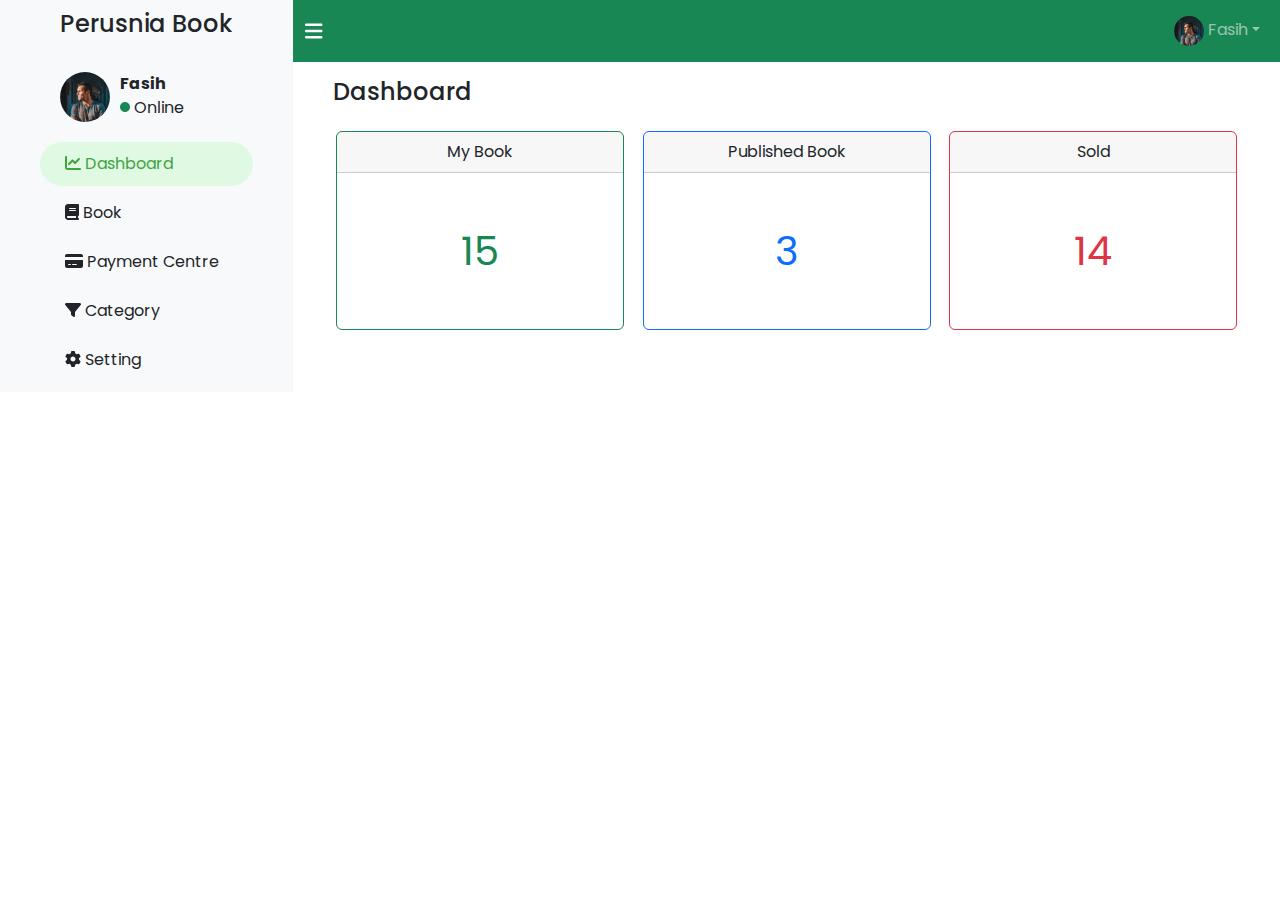
<file: dashboard.html>
<!DOCTYPE html>
<html lang="en">
	<head>
		<meta charset="UTF-8" />
		<meta http-equiv="X-UA-Compatible" content="IE=edge" />
		<meta name="viewport" content="width=device-width, initial-scale=1.0" />
		<!-- Bootstrap % Fontawesome -->
		<link href="./assets/bootstrap/css/bootstrap.min.css" rel="stylesheet" />
		<link rel="stylesheet" href="./assets/css/adminpanel.css" />
		<script src="./assets/bootstrap/js/bootstrap.bundle.min.js"></script>
		<!-- Bootstrap % Fontawesome -->

		<title>Perusnia | Dashboard</title>
	</head>
	<body>
		<section class="container-fluid">
			<div class="row section-admin-panel">
				<div class="col-auto sidebar-section bg-light">
					<h4 class="sidebar-title">Perusnia Book</h4>
					<div class="sidebar-profile">
						<img src="./assets/images/p1.png" class="rounded-circle" width="50 alt=" />
						<div class="profile-status">
							<strong>Fasih</strong>
							<span><i class="fa-solid fa-circle fa-2xs text-success"></i> Online</span>
						</div>
					</div>

					<ul class="navbar-nav menus">
						<li class="nav-item">
							<a href="#" class="nav-link active"><i class="fa-solid fa-chart-line"></i> Dashboard</a>
						</li>
						<li class="nav-item">
							<a href="#" class="nav-link"><i class="fa-solid fa-book"></i> Book</a>
						</li>
						<li class="nav-item">
							<a href="#" class="nav-link"><i class="fa-solid fa-credit-card"></i> Payment Centre</a>
						</li>
						<li class="nav-item">
							<a href="#" class="nav-link"><i class="fa-solid fa-filter"></i> Category</a>
						</li>
						<li class="nav-item">
							<a href="#" class="nav-link"><i class="fa-solid fa-gear"></i> Setting</a>
						</li>
					</ul>
				</div>
				<div class="col content-section">
					<div class="row">
						<nav class="navbar navbar-expand-lg navbar-dark bg-success">
							<div class="container-fluid">
								<a class="navbar-brand" href="#"><i class="fa-solid fa-bars"></i></a>
								<button class="navbar-toggler" type="button" data-bs-toggle="collapse" data-bs-target="#navbarNav" aria-controls="navbarNav" aria-expanded="false" aria-label="Toggle navigation">
									<span class="navbar-toggler-icon"></span>
								</button>
								<div class="collapse navbar-collapse" id="navbarNav">
									<ul class="navbar-nav ms-auto">
										<li class="nav-item dropdown">
											<a class="nav-link dropdown-toggle" href="#" role="button" data-bs-toggle="dropdown" aria-expanded="false">
												<img src="./assets/images/p1.png" class="rounded-circle" width="30" alt="" srcset="" />
												Fasih</a
											>
											<ul class="dropdown-menu dropdown-menu-end dropdown-menu-light bg-white">
												<li><a class="dropdown-item" href="#">Setting</a></li>
												<li><a class="dropdown-item text-danger" href="#">Sign Out</a></li>
											</ul>
										</li>
									</ul>
								</div>
							</div>
						</nav>
					</div>
					<div class="row">
						<div class="content">
							<div class="container">
								<h4 class="p-3">Dashboard</h4>
								<div class="d-flex justify-content-evenly">
									<div class="card border-success mb-3" style="max-width: 18rem; width: 20rem; text-align: center">
										<div class="card-header">My Book</div>
										<div class="card-body text-success px-5 py-5 fs-1">
											<p class="card-text">15</p>
										</div>
									</div>
									<div class="card border-primary mb-3" style="max-width: 18rem; width: 20rem; text-align: center">
										<div class="card-header">Published Book</div>
										<div class="card-body text-primary px-5 py-5 fs-1">
											<p class="card-text">3</p>
										</div>
									</div>
									<div class="card border-danger mb-3" style="max-width: 18rem; width: 20rem; text-align: center">
										<div class="card-header">Sold</div>
										<div class="card-body text-danger px-5 py-5 fs-1">
											<p class="card-text">14</p>
										</div>
									</div>
								</div>
							</div>
						</div>
					</div>
				</div>
			</div>
		</section>
		<!-- Bootstrap % Fontawesome -->
		<script src="./assets/bootstrap/js/popper.min.js"></script>
		<script src="./assets/fontawesome/js/all.js"></script>
		<script src="./assets/js/jquery.min.js"></script>
		<script src="./assets/js/index.js" language="JavaScript" type="text/javascript"></script>
	</body>
</html>
</file>
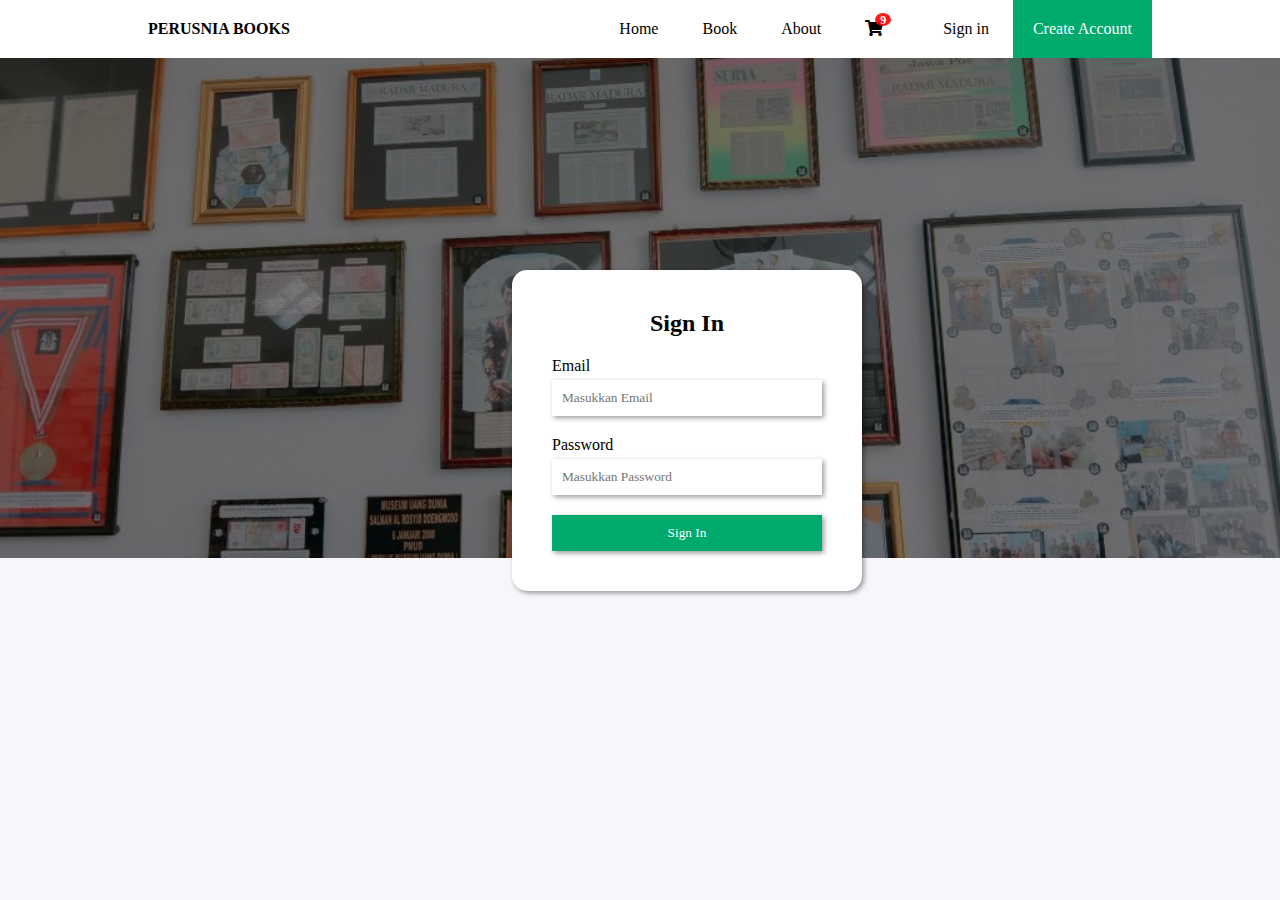
<file: login.html>
<!DOCTYPE html>
<html lang="en">

<head>
    <meta charset="UTF-8" />
    <meta http-equiv="X-UA-Compatible" content="IE=edge" />
    <meta name="viewport" content="width=device-width, initial-scale=1.0" />
    <link rel="stylesheet" href="style.css" />
    <link rel="stylesheet" href="https://use.fontawesome.com/releases/v5.5.0/css/all.css">
    <title>Prusnia</title>
</head>

<body>
   <nav class="nav">
		<div class="container">
			<ul class="menus">
				<li><a href="index.html" class="navbar-brand">PERUSNIA BOOKS</a></li>

				<div class="nav-right">
					<li><a href="index.html">Home</a></li>
					<li class="submenu">
						<a href="#">Book</a>
						<ul>
							<li><a href="cari_buku.html">Cari Buku</a></li>
							<li><a href="buku_saya.html">Buku Saya</a></li>
						</ul>
					</li>
					<li class="submenu">
						<a href="about.html">About</a>
					</li>
					<li><a href="cart.html"><i class="fas badge fa-shopping-cart" value="9"></i></a></li>
					<li><a href="login.html">Sign in</a></li>
					<li><a class="signup" href="register.html">Create Account</a></li>
				</div>
			</ul>
		</div>
	</nav>
    <header>
        <div class="hero-image">
            <div class="container desc">
                <div class="hero-text">

                </div>
            </div>
        </div>
    </header>

    </div>
    <section class="login">
        <div class="container">
        <div class="box">
            <h2>Sign In</h2>
            <form action="" method="post">
                <div class="form-group">
                    <label for="email">Email</label>
                    <input type="text" name="email" id="" placeholder="Masukkan Email">
                </div>
                <div class="form-group">
                    <label for="password">Password</label>
                    <input type="password" name="password" id="" placeholder="Masukkan Password">
                </div>
                <div class="form-group">
                    <input type="submit" name="submit" id="" value="Sign In">
                </div>
        </div>
    </div>
    </section>
</body>

</html>
</file>
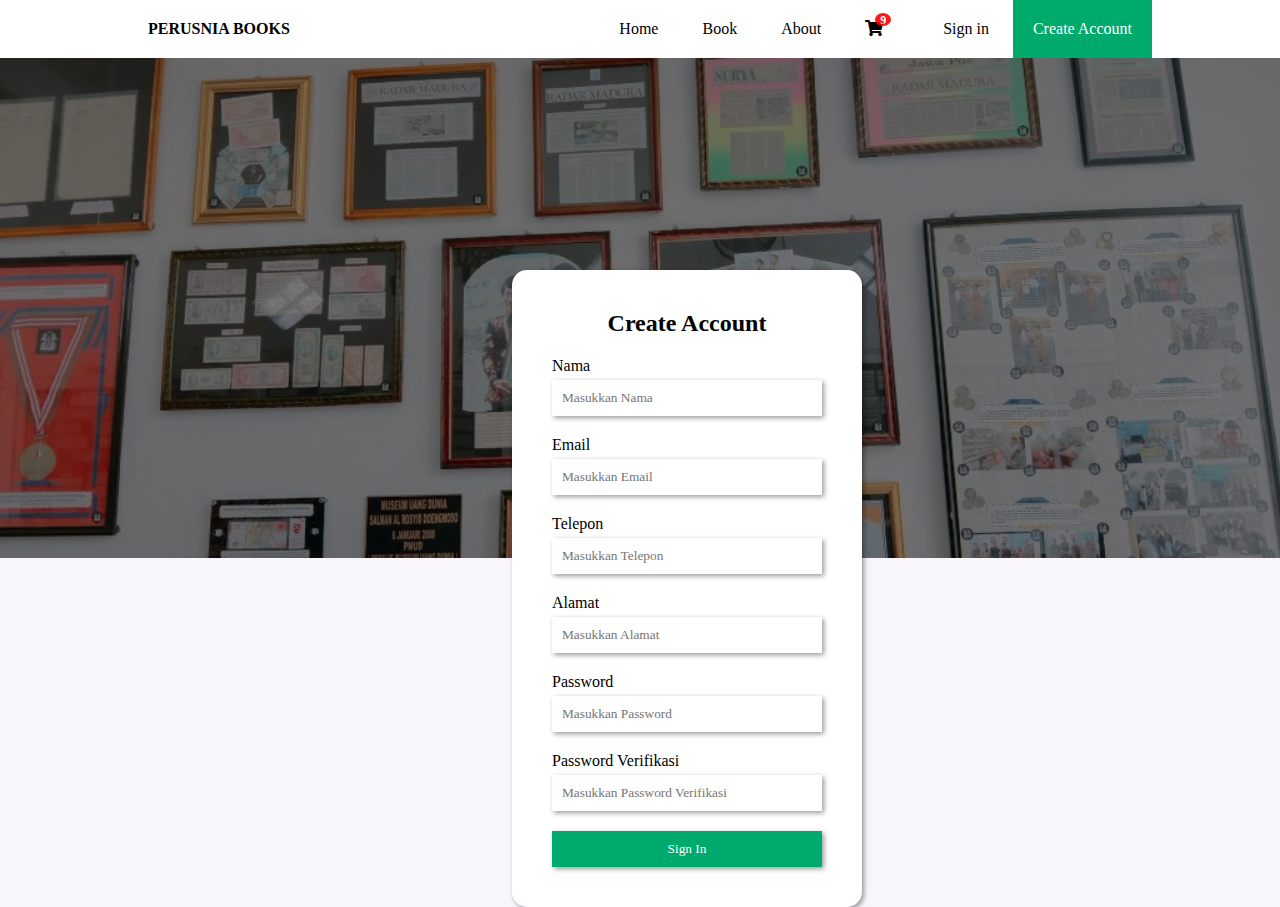
<file: register.html>
<!DOCTYPE html>
<html lang="en">

<head>
    <meta charset="UTF-8" />
    <meta http-equiv="X-UA-Compatible" content="IE=edge" />
    <meta name="viewport" content="width=device-width, initial-scale=1.0" />
    <link rel="stylesheet" href="style.css" />
    <link rel="stylesheet" href="https://use.fontawesome.com/releases/v5.5.0/css/all.css">
    <title>Prusnia</title>
</head>

<body>
   <nav class="nav">
		<div class="container">
			<ul class="menus">
				<li><a href="index.html" class="navbar-brand">PERUSNIA BOOKS</a></li>

				<div class="nav-right">
					<li><a href="index.html">Home</a></li>
					<li class="submenu">
						<a href="#">Book</a>
						<ul>
							<li><a href="cari_buku.html">Cari Buku</a></li>
							<li><a href="buku_saya.html">Buku Saya</a></li>
						</ul>
					</li>
					<li class="submenu">
						<a href="about.html">About</a>
					</li>
					<li><a href="cart.html"><i class="fas badge fa-shopping-cart" value="9"></i></a></li>
					<li><a href="login.html">Sign in</a></li>
					<li><a class="signup" href="register.html">Create Account</a></li>
				</div>
			</ul>
		</div>
	</nav>
    <header>
        <div class="hero-image">
            <div class="container desc">
                <div class="hero-text">

                </div>
            </div>
        </div>
    </header>

    </div>
    <section class="login">
        <div class="container">
        <div class="box">
            <h2>Create Account</h2>
            <form action="" method="post">
                <div class="form-group">
                    <label for="nama">Nama</label>
                    <input type="text" name="nama" id="" placeholder="Masukkan Nama">
                </div>
                <div class="form-group">
                    <label for="email">Email</label>
                    <input type="text" name="email" id="" placeholder="Masukkan Email">
                </div>
                <div class="form-group">
                    <label for="telepon">Telepon</label>
                    <input type="number" name="telepon" id="" placeholder="Masukkan Telepon">

                </div>
                <div class="form-group">
                    <label for="alamat">Alamat</label>
                    <input type="text" name="alamat" id="" placeholder="Masukkan Alamat">
                </div>
                <div class="form-group">
                    <label for="password">Password</label>
                    <input type="password" name="password" id="" placeholder="Masukkan Password">
                </div>
                <div class="form-group">
                    <label for="password_verifikasi">Password Verifikasi</label>
                    <input type="password" name="password_verifikasi" id="" placeholder="Masukkan Password Verifikasi">
                </div>
                <div class="form-group">
                    <input type="submit" name="submit" id="" value="Sign In">
                </div>
        </div>
    </div>
    </section>
</body>

</html>
</file>
<file: assets/css/adminpanel.css>
@import url('https://fonts.googleapis.com/css2?family=Poppins:wght@400;500;600;700&display=swap');

:root {
	--hue-color: 158;

	--first-color: hsl(var(--hue-color), 100%, 33%);
	--first-color2: hsl(var(--hue-color), 100%, 30%);

	--body-font: 'Poppins', sans-serif;
	--text-color: hsl(var(--hue-color), 8%, 25%);
	--body-color: hsl(var(--hue-color), 60%, 99%);
	--input-color: hsl(var(--hue-color), 70%, 96%);
	--normal-font-size: 1rem;
	--container-color: #fff;
}
html {
	scroll-behavior: smooth;
}
* {
	margin: 0;
	padding: 0;
	font-family: poppins;
}
ul {
	list-style-type: none;
}
a {
	text-decoration: none;
}

.sidebar-section {
	min-height: 100%;
	padding: 5px 40px;
}
.sidebar-section ul li {
	margin-bottom: 5px;
}
.sidebar-section.hide {
	display: none;
}
.sidebar-title {
	display: block;
	padding: 5px 20px;
	text-align: center;
}
.sidebar-profile {
	display: flex;
	flex-direction: row;
	padding: 20px 20px;
	gap: 10px;
}
.profile-status {
	display: flex;
	flex-direction: column;
}
.menus .nav-link {
	padding: 10px 25px;
	border-radius: 70px;
}
.menus .nav-link:hover {
	background-color: rgba(12, 255, 32, 0.1);
	border-radius: 70px;
}

.nav-link.active {
	color: rgb(65, 164, 65) !important;
	background-color: rgba(12, 255, 32, 0.1);
	border-radius: 70px;
}
.fa-bars:hover {
	filter: drop-shadow(0 0 0.75rem black);
}
.img-nav:hover {
	filter: drop-shadow(0 0 0.3rem rgba(0, 0, 0, 0.5));
}
.table .btn {
	margin: 5px;
}

.btn-back:hover {
	filter: drop-shadow(0 0 0.5rem rgba(0, 0, 0, 0.5));
}

/* databales */
.active > .page-link,
.page-link.active {
	background-color: var(--first-color) !important;
}
/* databales */
</file>
<file: style.css>
* {
	margin: 0;
	padding: 0;
	font-family: poppins;
}
html {
	background-color: #f8f5fb;
}
.container {
	margin-right: 10%;
	margin-left: 10%;
}
.navbar-brand {
	text-decoration: none;
	color: black;
	font-weight: bold;
}
.nav-right {
	float: right;
}
.nav {
	background-color: white;
	box-shadow: 10px 10px 5px black;
}

.nav ul li {
	display: inline-block;
	list-style-type: none;
}
.nav ul li a {
	text-decoration: none;
	color: black;
	display: block;
	padding: 20px;
}
.nav ul li:hover {
	background-color: #f8f5fb;
}
.nav ul ul {
	display: none;
}
.nav ul .submenu:hover ul {
	display: block;
	position: absolute;
	background-color: white;
}
.nav ul .submenu:hover ul li {
	display: block;
}
.signup {
	background-color: #00a96c;
	color: white !important;
}
.signup:hover {
	background-color: white;
	color: black !important;
}

.hero-image {
	height: 500px;
	background-position: center;
	background-repeat: no-repeat;
	background-size: cover;
	background-image: linear-gradient(rgba(0, 0, 0, 0.5), rgba(0, 0, 0, 0.5)), url('./Assets/jumbotron.jpg');
}
.hero-text {
	color: white;
	text-align: left;
	position: absolute;
	top: 30%;
}

.banner-footer {
	display: flex;
	margin-top: 20px;
	position: relative;
	width: 300px;
}
.banner-footer input {
	padding: 10px !important;
	width: 300px !important;
}
.banner-footer a {
	text-decoration: none;
	background-color: #00a96c;
	color: white;
	padding: 7px;
	position: absolute;
	right: 3px;
	top: 3px;
	border-radius: 2px;
}

.badge:after {
	content: attr(value);
	font-size: 12px;
	color: #fff;
	background: red;
	border-radius: 50%;
	padding: 0 5px;
	position: relative;
	left: -8px;
	top: -10px;
	opacity: 0.9;
}

/* about */
#about {
	background-color: white;
	padding: 0px 50px 50px 50px;
}

#about h2 {
	border-bottom: inset grey 5px;
	color: grey;
	width: 75px;
	margin-left: auto;
	margin-right: auto;
	padding-top: 30px;
	margin-bottom: 50px;
}
#about img {
	border-radius: 10px;
	transition: 0.5s ease-in-out;
}
#about img:hover {
	width: 350px;
}
.row {
	display: flex;
}

.col {
	padding-left: 10px;
	padding-bottom: 10px;
	margin-left: auto;
	margin-right: auto;
}

/* books */
#book {
	padding: 0px 50px 50px 50px;
}

#book .row {
	align-items: center;
}
#book h2 {
	border-bottom: inset grey 5px;
	color: grey;
	width: 75px;
	margin-left: auto;
	margin-right: auto;
	padding-top: 30px;
	margin-bottom: 50px;
}

#book .card {
	text-align: center;
	background-color: white;
	padding: 10px;
	border-radius: 5px;
	width: 150px;
}
#book .card h4 {
	height: 20px;
	overflow: hidden;
}
.btn {
	padding: 5px;
	background-color: #00a96c;
	text-decoration: none;
	color: white;
	border-radius: 10px;
}
.card-footer {
	margin-top: 10px;
	margin-bottom: 10px;
}
.show-more {
	padding: 0 !important;
	width: auto !important;
}
.show-more a {
	text-decoration: none;
	background-color: gray;
	color: white;
	padding: 50px;
	border-radius: 10px;
}

#testimoni {
	background-color: white;
	padding: 0px 50px 50px 50px;
}

#testimoni h2 {
	border-bottom: inset grey 5px;
	color: grey;
	width: 75px;
	margin-left: auto;
	margin-right: auto;
	padding-top: 30px;
	margin-bottom: 50px;
}

.stars {
	color: #6ab04c;
	margin-bottom: 20px;
}

#footer {
	padding: 0px 50px 50px 50px;
}

#footer h2 {
	border-bottom: inset grey 5px;
	color: grey;
	width: 75px;
	margin-left: auto;
	margin-right: auto;
	padding-top: 30px;
	margin-bottom: 50px;
}

.testimonial {
	width: 200px;
	overflow: hidden;
	box-shadow: 5px 5px 10px rgba(0, 0, 0, 0.4);
	padding: 10px;
}

.kirim_pesan {
	display: block;
}
input,
label {
	display: block;
}

.form-grup {
	margin-top: 10px;
	margin-bottom: 10px;
}
#footer input[type='text'] {
	padding: 10px;
	border: none;
	border-radius: 5px;
	width: 200px;
	box-shadow: 2px 2px 5px rgba(0, 0, 0, 0.4);
}
#footer input[type='button'] {
	padding: 10px;
	border: none;
	background-color: #00a96c;
	color: white;
	border-radius: 2px;
	box-shadow: 2px 2px 5px rgba(0, 0, 0, 0.4);
}
#footer textarea {
	border: none;
	border-radius: 2px;
	padding: 5px;
	box-shadow: 2px 2px 5px rgba(0, 0, 0, 0.4);
}

.contact-desc {
	list-style-type: none;
}
.contact-desc li {
	padding: 5px;
}

#footer .col {
	width: 30%;
	float: right;
}

.login .box{
	background-color: white;
	padding: 40px;
	box-shadow: 2px 2px 5px rgba(0, 0, 0, 0.4);
	width: fit-content;
	border-radius: 15px;
	position: absolute;
	top: 30%;
	right: 50%;
	left: 40%;
}

.login .box h2{
	text-align: center;
}

.login input[type="text"],input[type="password"],input[type="number"]{
	border:none;
	padding: 10px;
	width: 250px;
	margin-top: 5px;
	box-shadow: 2px 2px 5px rgba(0, 0, 0, 0.4);

}
.login input[type="text"]:focus,input[type="password"]:focus{
	outline: #00a96c solid 1px;
	border-radius: 15px;
}
.login .form-group{
	margin-top: 20px;
}

.login input[type="submit"]{
	padding: 10px;
	width: 270px;
	border: none;
	background-color: #00a96c; 
	color: white;
	box-shadow: 2px 2px 5px rgba(0, 0, 0, 0.4);

}
</file>
